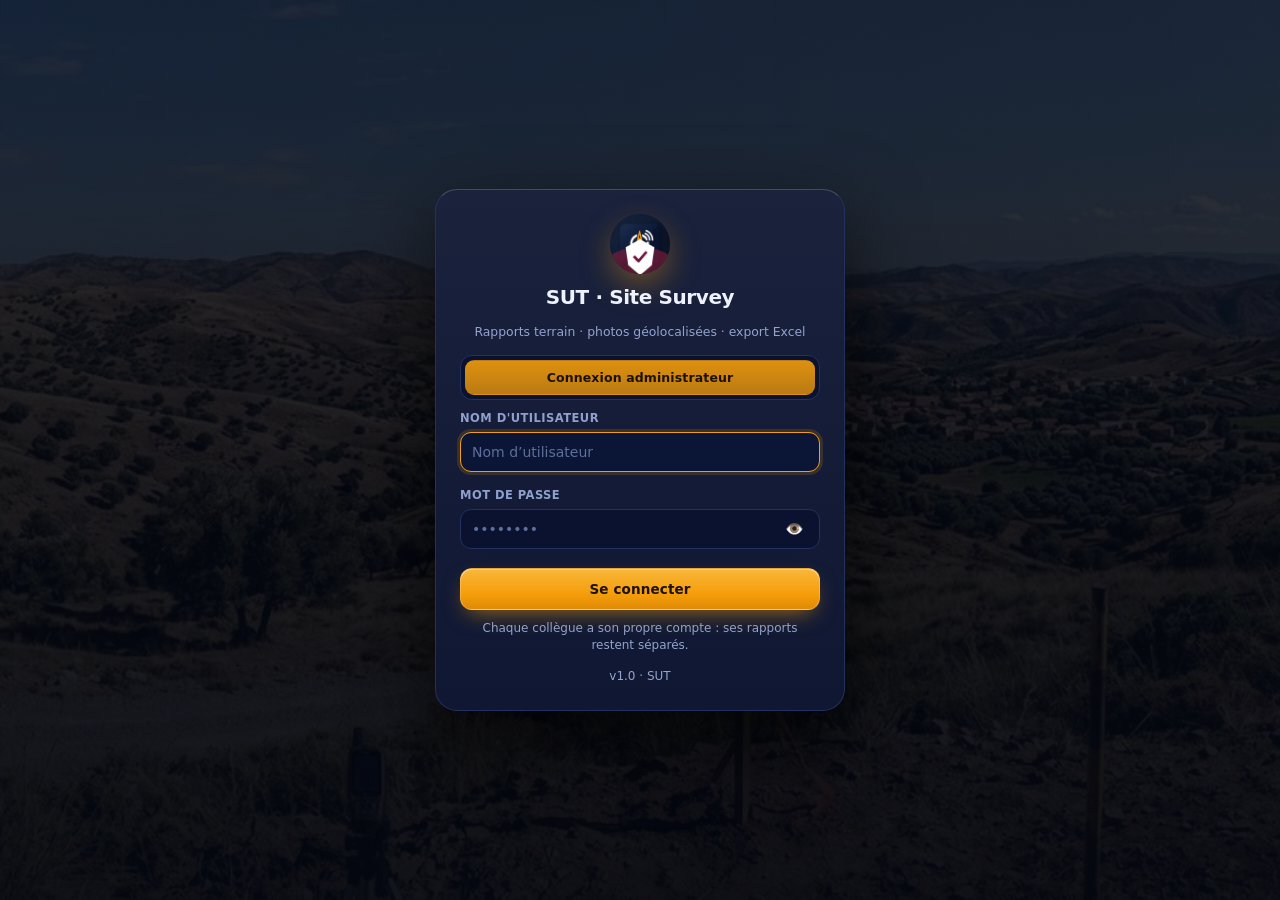
<file: admin-app/index.html>
<!DOCTYPE html>
<html lang="fr">
<head>
<meta charset="utf-8">
<meta name="viewport" content="width=device-width,initial-scale=1,viewport-fit=cover,maximum-scale=5">
<meta name="theme-color" content="#060b18">
<meta name="description" content="SUT Site Survey — rapports terrain, photos géolocalisées, export Excel.">
<title>SUT · Admin</title>
<link rel="manifest" href="manifest.json">
<link rel="icon" href="img/icon-192.png">
<link rel="apple-touch-icon" href="img/icon-192.png">
<link rel="stylesheet" href="css/app.css">
</head>
<body>

<!-- Splash (méthode référence) -->
<div id="splash">
  <div class="smark"><img src="img/icon-512.png" alt="SUT"></div>
  <h1>SUT · Admin</h1>
  <div class="small">Administration</div>
  <div class="loader"></div>
</div>

<main id="app"></main>
<div id="toast"></div>

<!-- supabase-config.js est généré au déploiement (GitHub Actions / APK) :
     il contient l'URL du projet et la clé anon (publique par design). -->
<script src="supabase-config.js" onerror="window.__SUPABASE_URL='';window.__SUPABASE_ANON=''"></script>
<script src="vendor/supabase.js"></script>
<script src="vendor/xlsx.full.min.js"></script>
<script src="vendor/exceljs.min.js"></script>
<script src="js/fields.js"></script>
<script src="js/ui.js"></script>
<script src="js/photos.js"></script>
<script>window.__APP_ROLE = "admin";</script>
<script src="js/app.js"></script>
<script src="js/report.js"></script>
<script src="js/export.js"></script>
<script src="js/admin.js"></script>
<script src="js/access-control.js"></script>
<script>
  document.addEventListener('DOMContentLoaded', boot);
  if ('serviceWorker' in navigator && location.protocol === 'https:') {
    navigator.serviceWorker.register('sw.js').catch(() => {});
  }
</script>
</body>
</html>
</file>
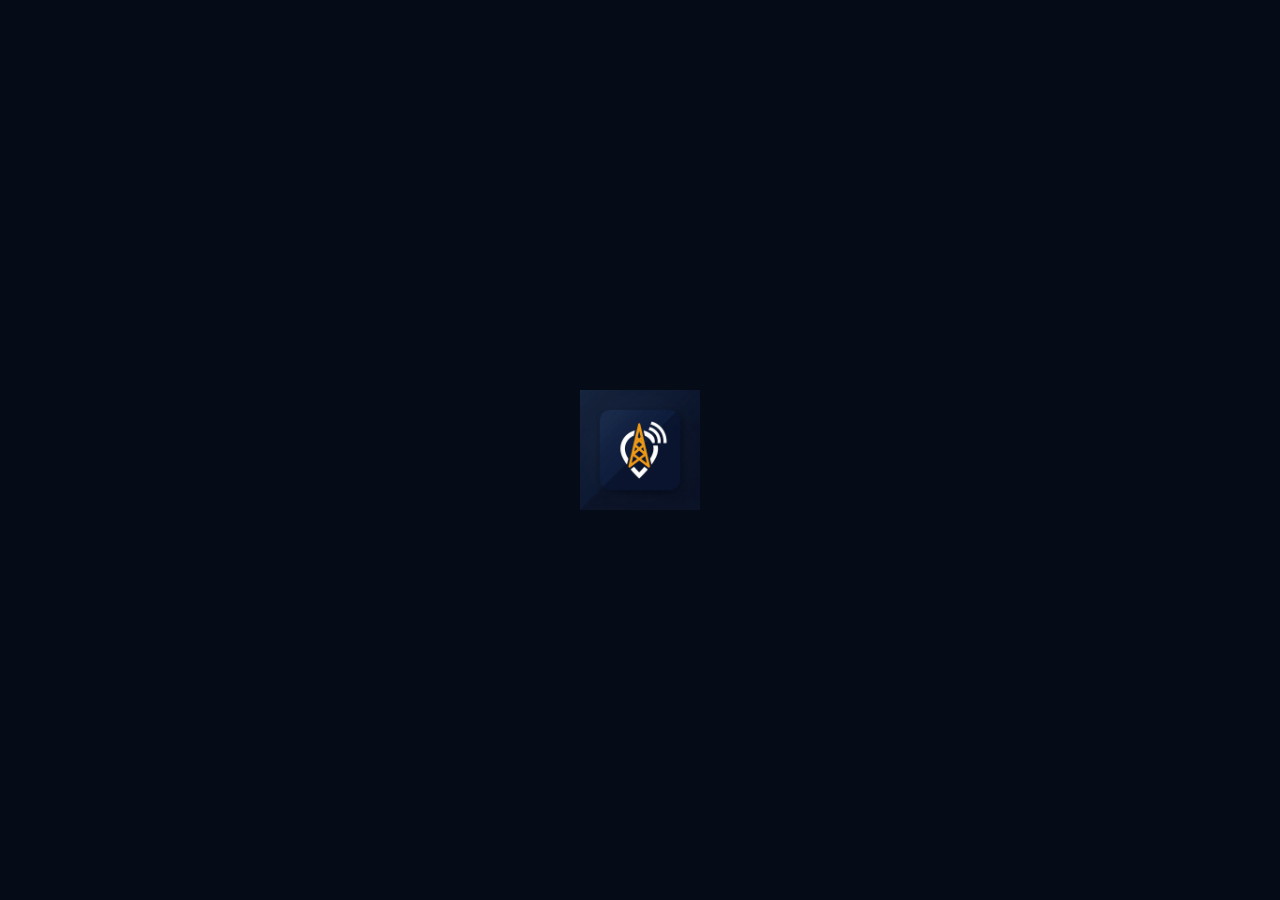
<file: user-app/index.html>
<!DOCTYPE html>
<html lang="fr">
<head>
<meta charset="utf-8">
<meta name="viewport" content="width=device-width,initial-scale=1,viewport-fit=cover,maximum-scale=5">
<meta name="theme-color" content="#060b18">
<meta name="description" content="SUT Site Survey — rapports terrain, photos géolocalisées, export Excel.">
<title>SUT · Site Survey</title>
<link rel="manifest" href="manifest.json">
<link rel="icon" href="img/icon-192.png">
<link rel="apple-touch-icon" href="img/icon-192.png">
<link rel="stylesheet" href="css/app.css">
</head>
<body>

<!-- Splash (méthode référence) -->
<div id="splash">
  <div class="smark"><img src="img/icon-512.png" alt="SUT"></div>
  <h1>SUT · Site Survey</h1>
  <div class="small">Rapports terrain</div>
  <div class="loader"></div>
</div>

<main id="app"></main>
<div id="toast"></div>

<!-- supabase-config.js est généré au déploiement (GitHub Actions / APK) :
     il contient l'URL du projet et la clé anon (publique par design). -->
<script src="supabase-config.js" onerror="window.__SUPABASE_URL='';window.__SUPABASE_ANON=''"></script>
<script src="vendor/supabase.js"></script>
<script src="vendor/xlsx.full.min.js"></script>
<script src="vendor/exceljs.min.js"></script>
<script src="js/fields.js"></script>
<script src="js/ui.js"></script>
<script src="js/photos.js"></script>
<script>window.__APP_ROLE = "user";</script>
<script src="js/app.js"></script>
<script src="js/report.js"></script>
<script src="js/export.js"></script>
<script src="js/admin.js"></script>
<script src="js/access-control.js"></script>
<script>
  document.addEventListener('DOMContentLoaded', boot);
  if ('serviceWorker' in navigator && location.protocol === 'https:') {
    navigator.serviceWorker.register('sw.js').catch(() => {});
  }
</script>
</body>
</html>
</file>
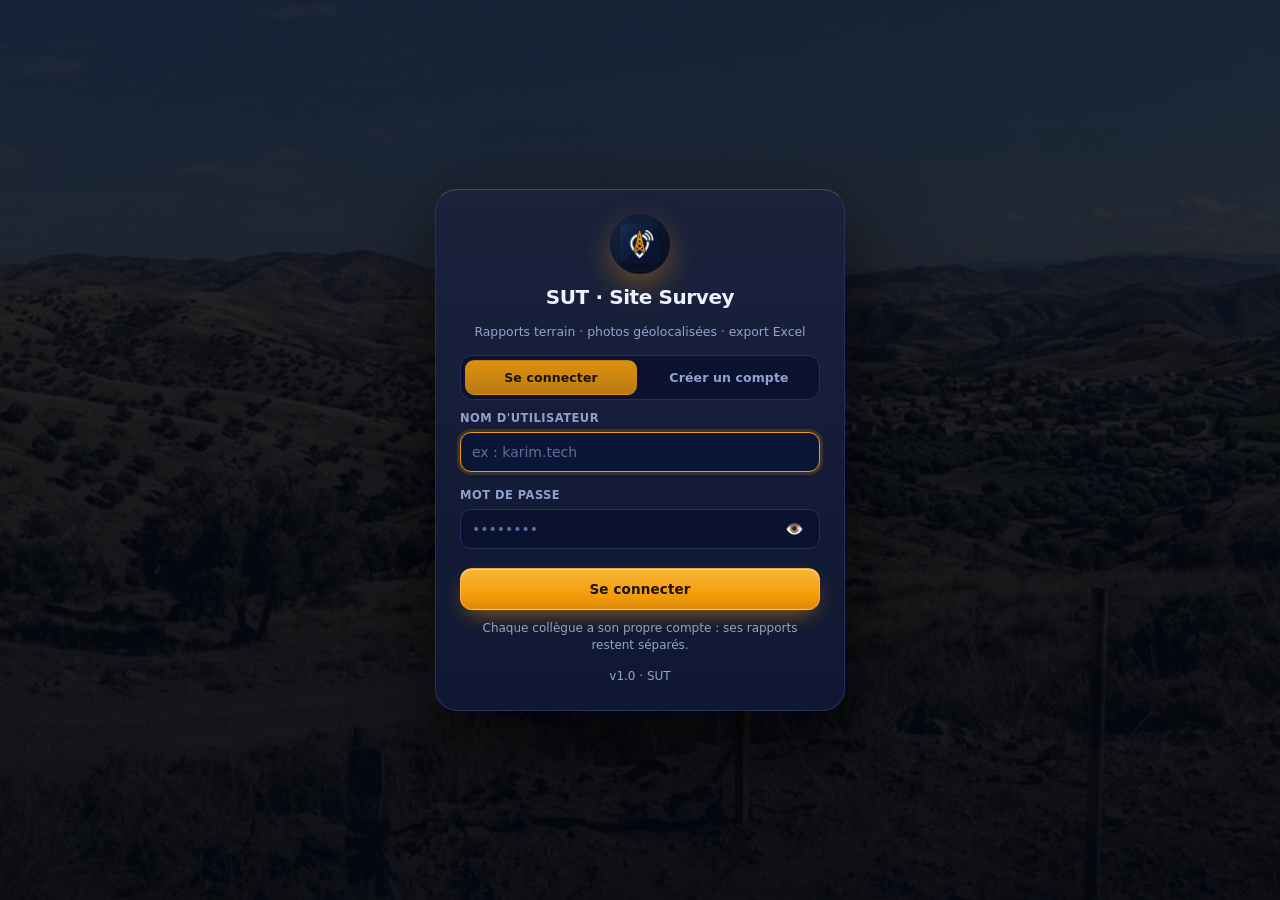
<file: web/index.html>
<!DOCTYPE html>
<html lang="fr">
<head>
<meta charset="utf-8">
<meta name="viewport" content="width=device-width,initial-scale=1,viewport-fit=cover,maximum-scale=5">
<meta name="theme-color" content="#060b18">
<meta name="description" content="SUT Site Survey — rapports terrain, photos géolocalisées, export Excel.">
<title>SUT · Site Survey</title>
<link rel="manifest" href="manifest.json">
<link rel="icon" href="img/icon-192.png">
<link rel="apple-touch-icon" href="img/icon-192.png">
<link rel="stylesheet" href="css/app.css">
</head>
<body>

<!-- Splash (méthode référence) -->
<div id="splash">
  <div class="smark"><img src="img/icon-512.png" alt="SUT"></div>
  <h1>SUT · Site Survey</h1>
  <div class="small">Rapports terrain</div>
  <div class="loader"></div>
</div>

<main id="app"></main>
<div id="toast"></div>

<!-- supabase-config.js est généré au déploiement (GitHub Actions / APK) :
     il contient l'URL du projet et la clé anon (publique par design). -->
<script src="supabase-config.js" onerror="window.__SUPABASE_URL='';window.__SUPABASE_ANON=''"></script>
<script src="vendor/supabase.js"></script>
<script src="vendor/xlsx.full.min.js"></script>
<script src="js/fields.js"></script>
<script src="js/ui.js"></script>
<script src="js/photos.js"></script>
<script src="js/app.js"></script>
<script src="js/report.js"></script>
<script src="js/export.js"></script>
<script src="js/admin.js"></script>
<script>
  document.addEventListener('DOMContentLoaded', boot);
  if ('serviceWorker' in navigator && location.protocol === 'https:') {
    navigator.serviceWorker.register('sw.js').catch(() => {});
  }
</script>
</body>
</html>
</file>
<file: admin-app/css/app.css>
/* =====================================================================
   SUT Survey — Design system
   Thème / boutons / animations repris de la méthode du repo de référence
   (location-voitures-dz) : navy #060b18, accent or #f59e0b, boutons 3D
   avec ripple, cards glass, pageIn / cardIn / drawerSlideIn / toastPop.
   ===================================================================== */
:root{
  --bg:#060b18; --bg2:#0c1430; --card:#101b3d; --line:#22315e;
  --txt:#eef2ff; --mut:#93a3cf; --acc:#f59e0b; --acc2:#fbbf24;
  --ok:#22c55e; --bad:#ef4444; --warn:#f59e0b; --blue:#3b82f6; --vio:#8b5cf6;
  --deep:0 14px 40px rgba(0,0,0,.45);
  --navw:248px;
  color-scheme:dark;
}
*{box-sizing:border-box;margin:0;padding:0;font-family:Inter,system-ui,"Segoe UI",Roboto,sans-serif;-webkit-tap-highlight-color:transparent}
html,body{max-width:100%;overflow-x:hidden}
body{
  background:
    radial-gradient(900px 480px at 90% -8%,rgba(245,158,11,.16),transparent 62%),
    radial-gradient(760px 420px at 2% 3%,rgba(239,68,68,.13),transparent 60%),
    radial-gradient(1000px 500px at 85% -5%,#24336e,transparent),
    var(--bg);
  background-attachment:fixed;background-color:var(--bg);
  color:var(--txt);min-height:100vh;font-size:14px;line-height:1.45;
  transition:padding-left .26s cubic-bezier(.22,.9,.3,1);
  padding-bottom:env(safe-area-inset-bottom);
}
img{max-width:100%;display:block}
a{color:var(--acc2)}
.hidden{display:none!important}
.small{font-size:12px;color:var(--mut)}
.mono{font-variant-numeric:tabular-nums}
.center{text-align:center}
.row{display:flex;gap:8px;flex-wrap:wrap}
.row>*{flex:1 1 160px;min-width:0}
.row.tight{gap:6px}

/* ---------------- Header ---------------- */
header{
  position:sticky;top:0;z-index:30;display:flex;align-items:center;gap:10px;
  padding:9px 14px;background:rgba(6,11,24,.9);backdrop-filter:blur(12px);
  -webkit-backdrop-filter:blur(12px);border-bottom:1px solid var(--line);
  box-shadow:0 10px 34px rgba(0,0,0,.5);
}
header::after{content:"";position:absolute;left:0;right:0;bottom:-1px;height:1px;
  background:linear-gradient(90deg,transparent,rgba(245,158,11,.85),rgba(239,68,68,.5),transparent)}
header .logo{width:38px;height:38px;border-radius:50%;flex:none;display:flex;align-items:center;justify-content:center;
  box-shadow:0 8px 22px rgba(0,0,0,.5);transition:transform .3s cubic-bezier(.22,1.3,.36,1);overflow:hidden}
header .logo:active{transform:scale(.92)}
header b{font-weight:900;letter-spacing:-.01em;font-size:14.5px;display:block;line-height:1.15}
header .small{letter-spacing:.02em;font-size:11px}
.spacer{flex:1}

/* ---------------- Side nav (desktop) + drawer (mobile) ---------------- */
#mainNav{
  display:none;position:fixed;top:0;left:0;bottom:0;width:var(--navw);z-index:70;
  flex-direction:column;padding:16px 12px 24px;overflow-y:auto;
  background:linear-gradient(180deg,rgba(12,20,48,.985),rgba(6,11,24,.995));
  border-right:1px solid var(--line);backdrop-filter:blur(14px);
  box-shadow:16px 0 46px rgba(0,0,0,.5);
}
#mainNav.open{display:flex;animation:drawerSlideIn .24s cubic-bezier(.22,.9,.3,1)}
#navBackdrop{position:fixed;inset:0;z-index:65;background:rgba(3,6,15,.72);backdrop-filter:blur(5px);
  opacity:0;pointer-events:none;transition:opacity .24s ease}
#navBackdrop.show{opacity:1;pointer-events:auto}
.navbtn{position:relative;display:flex;align-items:center;gap:10px;width:100%;text-align:start;
  padding:10px 12px;border-radius:12px;background:transparent;border:1px solid transparent;
  color:var(--mut);font-weight:700;font-size:13.5px;box-shadow:none!important;
  transition:background .2s,color .2s,transform .2s,border-color .2s}
.navbtn i{font-style:normal;font-size:16px;width:22px;text-align:center}
.navbtn.active{background:linear-gradient(90deg,rgba(245,158,11,.2),transparent);color:#fff;
  border-color:rgba(245,158,11,.45);box-shadow:inset 3px 0 0 var(--acc)!important}
.navbtn:active{transform:scale(.98)}
.navsec{font-size:10.5px;letter-spacing:.12em;text-transform:uppercase;color:#5f6f9e;padding:14px 12px 6px;font-weight:800}

/* ---------------- Buttons (méthode référence : 3D + ripple) ---------------- */
button{
  position:relative;overflow:hidden;padding:12px 17px;border-radius:12px;
  border:1px solid rgba(255,255,255,.22);
  background:linear-gradient(180deg,#f8b73a,#f59e0b 62%,#e08a06);color:#1c1102;
  font-weight:800;font-size:13.5px;letter-spacing:.01em;cursor:pointer;
  box-shadow:inset 0 1px 0 rgba(255,255,255,.4),0 9px 22px -8px rgba(245,158,11,.65);
  transition:transform .16s,box-shadow .22s,filter .22s,border-color .22s;
}
button:active{transform:translateY(2px) scale(.995);box-shadow:inset 0 1px 0 rgba(255,255,255,.35),0 3px 10px -6px rgba(245,158,11,.6)}
button:disabled{opacity:.55;filter:grayscale(.35);cursor:not-allowed}
button.ghost{background:rgba(10,18,48,.9);color:var(--txt);border:1px solid var(--line);box-shadow:none}
button.ghost:active{background:#0a1230}
button.red{background:linear-gradient(180deg,#f87171,#ef4444);color:#fff;box-shadow:inset 0 1px 0 rgba(255,255,255,.35),0 9px 22px -8px rgba(239,68,68,.7);border-color:rgba(255,255,255,.25)}
button.green{background:linear-gradient(180deg,#4ade80,#22c55e);color:#052e16;box-shadow:inset 0 1px 0 rgba(255,255,255,.35),0 9px 22px -8px rgba(34,197,94,.7)}
button.blue{background:linear-gradient(180deg,#93c5fd,#3b82f6);color:#fff;box-shadow:inset 0 1px 0 rgba(255,255,255,.35),0 9px 22px -8px rgba(59,130,246,.7)}
button.sm{padding:8px 12px;font-size:12.5px;border-radius:10px}
button.block{width:100%}
.ripple{position:absolute;border-radius:50%;pointer-events:none;background:rgba(255,255,255,.45);animation:rip .6s ease-out forwards}
@keyframes rip{from{transform:scale(0);opacity:.65}to{transform:scale(2.6);opacity:0}}

/* ---------------- Layout ---------------- */
main{max-width:1240px;margin:auto;padding:12px 12px 108px}
.page-enter{animation:pageIn .28s cubic-bezier(.22,.9,.3,1)}
@keyframes pageIn{from{opacity:0;transform:translateY(8px)}to{opacity:1;transform:none}}
.card{
  position:relative;background:linear-gradient(180deg,rgba(255,255,255,.055),rgba(255,255,255,.012)),var(--card);
  border:1px solid rgba(255,255,255,.10);border-top-color:rgba(255,255,255,.2);
  border-radius:18px;padding:15px;margin:11px 0;box-shadow:var(--deep);
  animation:cardIn .3s ease;transition:border-color .28s,box-shadow .28s,transform .28s;
}
@keyframes cardIn{from{opacity:0;transform:translateY(8px)}to{opacity:1;transform:none}}
.card h2{font-size:15.5px;margin-bottom:4px;letter-spacing:-.01em}
.card h3{font-size:13.5px;margin:12px 0 2px;color:#cdd8f7}
.sectitle{display:flex;align-items:center;gap:9px;margin:16px 2px 2px;font-size:12px;
  letter-spacing:.1em;text-transform:uppercase;color:#8fa0cd;font-weight:800}
.sectitle::after{content:"";flex:1;height:1px;background:linear-gradient(90deg,rgba(245,158,11,.55),transparent)}
.hero{position:relative;overflow:hidden;border-radius:20px;border:1px solid var(--line);
  padding:20px 16px;margin:12px 0;background:linear-gradient(120deg,rgba(245,158,11,.16),transparent 55%),#0b1330;
  box-shadow:var(--deep)}
.hero .herobg{position:absolute;inset:0;background:url(../img/examples/01-panorama.jpg) center/cover;opacity:.34;
  animation:kenburns 26s ease-in-out infinite alternate}
.hero .herobg::after{content:"";position:absolute;inset:0;background:linear-gradient(100deg,rgba(6,11,24,.95) 18%,rgba(6,11,24,.55) 65%,rgba(6,11,24,.85))}
.hero>*{position:relative}
.hero h1{font-size:21px;letter-spacing:-.02em;line-height:1.15}
.hero p{color:#b9c6ea;font-size:13px;margin-top:6px}
@keyframes kenburns{from{transform:scale(1)}to{transform:scale(1.14)}}

/* ---------------- Form ---------------- */
label.fl{display:block;font-size:11.5px;font-weight:800;letter-spacing:.04em;
  text-transform:uppercase;color:#8fa0cd;margin:10px 0 0}
input,select,textarea{
  width:100%;padding:11px;margin:5px 0;border-radius:11px;border:1px solid var(--line);
  background:#0a1230;color:var(--txt);font-size:14px;transition:border-color .2s,box-shadow .2s,background .2s;
}
input:focus,select:focus,textarea:focus{outline:none;border-color:var(--acc);box-shadow:0 0 0 3px rgba(245,158,11,.16);background:#0b1536}
input::placeholder,textarea::placeholder{color:#5e6f9d}
textarea{min-height:74px;resize:vertical}
input[readonly]{background:#0d1738;color:#c3cfee;border-style:dashed}
select{appearance:none;background-image:linear-gradient(45deg,transparent 50%,#93a3cf 50%),linear-gradient(135deg,#93a3cf 50%,transparent 50%);
  background-position:calc(100% - 18px) 50%,calc(100% - 13px) 50%;background-size:5px 5px,5px 5px;background-repeat:no-repeat;padding-right:34px}
/* le champ vidé reste une SUGGESTION : placeholders cliquables sous le champ */
.sugs{display:flex;flex-wrap:wrap;gap:6px;margin:2px 0 4px}
.sug{padding:5px 10px;border-radius:999px;font-size:11.5px;font-weight:700;color:#cbd5f5;
  background:rgba(245,158,11,.10);border:1px solid rgba(245,158,11,.32);cursor:pointer;
  transition:transform .14s,background .18s,border-color .18s}
.sug:hover{background:rgba(245,158,11,.2)}
.sug:active{transform:scale(.95)}
.sug.add{color:#9fb0dd;background:rgba(255,255,255,.04);border-color:rgba(255,255,255,.12)}

/* ---------------- Badges / tags ---------------- */
.tag{display:inline-flex;align-items:center;gap:5px;padding:3px 10px;border-radius:999px;
  font-size:11.5px;font-weight:800;background:#334155;color:#fff;white-space:nowrap}
.tag.ok{background:#15803d}.tag.blue{background:#1d4ed8}.tag.warn{background:#b45309}
.tag.bad{background:#b91c1c}.tag.mut{background:#475569}.tag.vio{background:#6d28d9}
.pill{padding:4px 10px;border-radius:999px;font-size:11.3px;font-weight:800;color:var(--mut);
  background:rgba(255,255,255,.04);border:1px solid rgba(255,255,255,.08);white-space:nowrap}

/* ---------------- Stats ---------------- */
.grid{display:grid;grid-template-columns:repeat(auto-fit,minmax(140px,1fr));gap:10px}
.stat{position:relative;background:#0a1230;border:1px solid var(--line);border-radius:14px;padding:13px;text-align:center;overflow:hidden}
.stat b{font-size:23px;display:block;font-variant-numeric:tabular-nums;letter-spacing:-.02em}
.stat span{font-size:11px;color:var(--mut);font-weight:700}
.stat::before{content:"";position:absolute;inset:0;border-radius:inherit;
  background:radial-gradient(340px 120px at 50% 0%,rgba(245,158,11,.22),transparent 70%);opacity:0;transition:opacity .3s;pointer-events:none}
.stat:hover::before{opacity:1}

/* ---------------- Rapports list ---------------- */
.rcard{display:flex;gap:10px;align-items:center;padding:11px;border-radius:15px;background:#0a1230;
  border:1px solid var(--line);margin:8px 0;cursor:pointer;transition:transform .18s,border-color .2s,background .2s;
  animation:cardIn .3s ease}
.rcard:active{transform:scale(.99)}
.rcard:hover{border-color:rgba(245,158,11,.45);background:#0b1536}
.rcard .th{width:58px;height:48px;border-radius:10px;object-fit:cover;flex:none;background:#16224a;border:1px solid var(--line)}
.rcard .in{flex:1;min-width:0}
.rcard .in b{display:block;font-size:13.8px;white-space:nowrap;overflow:hidden;text-overflow:ellipsis}
.rcard .in .small{white-space:nowrap;overflow:hidden;text-overflow:ellipsis}
.ph-empty{width:58px;height:48px;border-radius:10px;flex:none;display:flex;align-items:center;justify-content:center;
  background:#16224a;border:1px dashed var(--line);font-size:19px}

/* ---------------- Progress ---------------- */
.bar{height:8px;border-radius:6px;background:#16224a;overflow:hidden;border:1px solid var(--line)}
.bar>i{display:block;height:100%;border-radius:6px;background:linear-gradient(90deg,#fbbf24,#f59e0b);
  transition:width .5s cubic-bezier(.22,.9,.3,1)}

/* ---------------- Photos (slots) ---------------- */
.pgrid{display:grid;grid-template-columns:repeat(auto-fill,minmax(112px,1fr));gap:9px;margin-top:8px}
.pslot{position:relative;border-radius:14px;overflow:hidden;border:1px solid var(--line);background:#0a1230;
  aspect-ratio:4/3;display:flex;flex-direction:column;animation:cardIn .3s ease}
.pslot img{width:100%;height:100%;object-fit:cover;cursor:zoom-in}
.pslot .ph{flex:1;display:flex;flex-direction:column;align-items:center;justify-content:center;gap:4px;
  color:#7d8dbb;font-size:10.5px;font-weight:800;text-align:center;padding:6px;cursor:pointer;
  border:1.5px dashed rgba(147,163,207,.35);border-radius:14px;transition:background .2s,border-color .2s}
.pslot .ph:active{background:rgba(245,158,11,.12);border-color:var(--acc)}
.pslot .ph b{font-size:19px;color:var(--acc)}
.pslot .lbl{position:absolute;top:0;left:0;right:0;padding:4px 7px;font-size:9.6px;font-weight:800;
  color:#fff;background:linear-gradient(180deg,rgba(3,6,15,.9),transparent);letter-spacing:.02em;
  white-space:nowrap;overflow:hidden;text-overflow:ellipsis;pointer-events:none}
.pslot .del{position:absolute;top:4px;right:4px;width:24px;height:24px;border-radius:50%;padding:0;
  background:rgba(185,28,28,.92)!important;border:1px solid rgba(255,255,255,.3)!important;color:#fff!important;
  font-size:13px;line-height:1;display:flex;align-items:center;justify-content:center;box-shadow:none!important}
.pslot .ex{position:absolute;bottom:4px;left:4px;font-size:9px;font-weight:900;padding:2px 6px;border-radius:6px;
  background:rgba(59,130,246,.92);color:#fff;pointer-events:none}
.pslot.required .ph{border-color:rgba(245,158,11,.5)}
.pslot .cam{position:absolute;bottom:4px;right:4px;width:26px;height:26px;border-radius:50%;padding:0;
  background:rgba(6,11,24,.85)!important;border:1px solid rgba(255,255,255,.25)!important;color:#fff!important;
  font-size:13px;display:flex;align-items:center;justify-content:center;box-shadow:none!important}

/* ---------------- Bottom nav (mobile) ---------------- */
#bottomnav{position:fixed;left:0;right:0;bottom:0;z-index:40;display:flex;gap:4px;
  padding:7px 8px calc(7px + env(safe-area-inset-bottom));
  background:rgba(6,11,24,.94);backdrop-filter:blur(14px);border-top:1px solid var(--line);
  box-shadow:0 -12px 34px rgba(0,0,0,.5)}
.tabbtn{position:relative;flex:1;display:flex;flex-direction:column;align-items:center;gap:3px;
  padding:7px 2px 6px;border-radius:13px;background:transparent;border:1px solid transparent;
  color:var(--mut);font-size:9.6px;font-weight:800;box-shadow:none!important;letter-spacing:.01em}
.tabbtn i{font-style:normal;font-size:17px;line-height:1;transition:transform .28s cubic-bezier(.22,1.5,.36,1)}
.tabbtn.active{color:#fff;background:linear-gradient(180deg,rgba(245,158,11,.24),rgba(245,158,11,.06));border-color:rgba(245,158,11,.45)}
.tabbtn.active i{transform:translateY(-2px) scale(1.12)}
.tabbtn:active{transform:scale(.96)}

/* ---------------- Lock / login ---------------- */
#lock{position:fixed;inset:0;z-index:99;display:flex;align-items:center;justify-content:center;padding:16px;
  background:linear-gradient(rgba(4,7,16,.82),rgba(4,7,16,.94)),url(../img/examples/01-panorama.jpg) center/cover}
.lockbox{background:linear-gradient(180deg,rgba(255,255,255,.06),rgba(255,255,255,.01)),#0c1430;
  border:1px solid var(--line);border-top-color:rgba(255,255,255,.22);border-radius:22px;padding:24px;
  max-width:410px;width:100%;box-shadow:0 30px 80px rgba(0,0,0,.65);animation:riseIn .45s cubic-bezier(.22,.9,.3,1)}
@keyframes riseIn{from{opacity:0;transform:translateY(26px)}to{opacity:1;transform:none}}
.lockbox .brand{display:flex;flex-direction:column;align-items:center;gap:9px;margin-bottom:14px}
.lockbox .brand .bmark{width:60px;height:60px;border-radius:50%;overflow:hidden;box-shadow:0 12px 30px rgba(245,158,11,.35);
  animation:pulseB 3.2s ease-in-out infinite}
@keyframes pulseB{0%,100%{box-shadow:0 0 0 rgba(245,158,11,0)}50%{box-shadow:0 0 30px rgba(245,158,11,.55)}}
.lockbox h1{font-size:20px;text-align:center;letter-spacing:-.02em}
.lockbox .sub{text-align:center;font-size:12.4px;color:var(--mut);margin-top:2px}
.locktabs{display:flex;gap:6px;background:#0a1230;border:1px solid var(--line);border-radius:12px;padding:4px;margin:14px 0 4px}
.locktabs button{flex:1;padding:9px;border-radius:9px;font-size:12.5px;background:transparent;color:var(--mut);
  border:1px solid transparent;box-shadow:none!important}
.locktabs button.active{background:linear-gradient(180deg,rgba(245,158,11,.9),rgba(245,158,11,.75));color:#1c1102}
.pwtoggle{position:absolute;right:8px;top:50%;transform:translateY(-50%);width:34px;height:34px;padding:0;
  border-radius:9px;background:transparent!important;border:none!important;color:#93a3cf!important;
  box-shadow:none!important;font-size:15px}
.pwwrap{position:relative}

/* ---------------- Toast / modal / splash ---------------- */
#toast{position:fixed;bottom:86px;left:50%;transform:translateX(-50%) translateY(84px);
  background:#0a1230;color:#fff;border:1px solid var(--ok);border-radius:13px;padding:11px 18px;z-index:200;
  opacity:0;font-weight:700;max-width:92vw;text-align:center;font-size:13px;box-shadow:0 18px 40px rgba(0,0,0,.55)}
#toast.show{animation:toastPop .34s cubic-bezier(.22,.9,.3,1) forwards}
#toast.err{border-color:var(--bad)}
@keyframes toastPop{0%{opacity:0;transform:translateX(-50%) translateY(84px) scale(.88)}
  62%{opacity:1;transform:translateX(-50%) translateY(-7px) scale(1.03)}
  100%{opacity:1;transform:translateX(-50%) translateY(0) scale(1)}}
#modal{position:fixed;inset:0;z-index:120;background:rgba(2,5,14,.78);backdrop-filter:blur(6px);
  display:flex;align-items:center;justify-content:center;padding:14px}
#modal .card{max-width:680px;width:100%;max-height:90vh;overflow:auto;margin:0;animation:modalIn .26s cubic-bezier(.22,.9,.3,1)}
@keyframes modalIn{from{opacity:0;transform:scale(.9) translateY(16px)}to{opacity:1;transform:none}}
#modal .mhead{display:flex;align-items:center;gap:8px;margin-bottom:6px}
#lightbox{position:fixed;inset:0;z-index:300;background:rgba(0,0,0,.94);display:flex;align-items:center;justify-content:center;padding:10px}
#lightbox img{max-width:100%;max-height:88vh;object-fit:contain;border-radius:12px}
#splash{position:fixed;inset:0;z-index:400;display:flex;flex-direction:column;align-items:center;justify-content:center;gap:12px;
  background:linear-gradient(140deg,#060b18,#132a5e 40%,#b45309 78%,#f59e0b 100%);
  transition:opacity .5s,visibility .5s}
#splash.hide{opacity:0;visibility:hidden}
#splash .smark{width:88px;height:88px;border-radius:50%;overflow:hidden;animation:smark 1.6s cubic-bezier(.22,1.2,.36,1)}
#splash h1{font-size:24px;letter-spacing:-.02em}
#splash .small{color:rgba(255,255,255,.85)}
@keyframes smark{0%{transform:scale(.5);opacity:0}60%{transform:scale(1.06)}100%{transform:scale(1);opacity:1}}
.loader{width:26px;height:26px;border-radius:50%;border:3px solid rgba(255,255,255,.25);border-top-color:#fff;
  animation:spin .8s linear infinite;margin:12px auto}
@keyframes spin{to{transform:rotate(360deg)}}

/* ---------------- Misc ---------------- */
table{width:100%;border-collapse:collapse;font-size:12.6px}
td,th{padding:8px;border-bottom:1px solid var(--line);text-align:left}
th{color:#9fb0dd;font-size:11px;text-transform:uppercase;letter-spacing:.05em}
.tablewrap{overflow-x:auto;border:1px solid var(--line);border-radius:12px}
.tablewrap table{min-width:640px}
tbody tr{transition:background .16s}
tbody tr:hover{background:rgba(245,158,11,.06)}
.split{display:grid;grid-template-columns:1fr;gap:11px}
.banner{padding:10px 12px;border-radius:12px;font-size:12.6px;font-weight:700;margin:8px 0;
  background:rgba(59,130,246,.14);border:1px solid rgba(59,130,246,.4);color:#cfe0ff}
.banner.warn{background:rgba(245,158,11,.13);border-color:rgba(245,158,11,.45);color:#ffe6bd}
.banner.bad{background:rgba(239,68,68,.13);border-color:rgba(239,68,68,.45);color:#ffd3d3}
.banner.ok{background:rgba(34,197,94,.13);border-color:rgba(34,197,94,.45);color:#c9f7db}
.empty{text-align:center;padding:26px 10px;color:var(--mut)}
.empty .big{font-size:40px;margin-bottom:8px;opacity:.7}
.checkline{display:flex;align-items:center;gap:9px;padding:9px 11px;border-radius:11px;
  background:#0a1230;border:1px solid var(--line);margin:6px 0;font-size:13px}
.checkline.ok{border-color:rgba(34,197,94,.45);background:rgba(34,197,94,.08)}
.checkline.bad{border-color:rgba(245,158,11,.45);background:rgba(245,158,11,.08)}
.checkline i{font-style:normal;font-size:15px}
kbd{font-family:ui-monospace,Menlo,monospace;background:#16224a;border:1px solid var(--line);
  border-radius:6px;padding:1px 6px;font-size:11.5px}

/* ---------------- Responsive ---------------- */
@media(min-width:820px){
  body{padding-left:var(--navw)}
  #btnMenu{display:none!important}
  .hero .herobg{opacity:.45}
  #mainNav{display:flex}
  #bottomnav{display:none}
  header .logo{display:none}
  main{padding:16px 20px 40px}
  .split{grid-template-columns:1fr 1fr}
  .hero h1{font-size:26px}
  #toast{bottom:20px}
}
@media(max-width:420px){
  header{padding:8px 10px;gap:7px}
  header .logo{width:33px;height:33px}
  header b{font-size:13.2px}
  .card{padding:12px;border-radius:15px}
  .pgrid{grid-template-columns:repeat(auto-fill,minmax(96px,1fr))}
  .hero h1{font-size:18.5px}
}
@media(prefers-reduced-motion:reduce){*,*::before,*::after{animation-duration:.01ms!important;animation-iteration-count:1!important;transition-duration:.01ms!important}}
@media print{header,#mainNav,#bottomnav,#modal,#toast,.noprint,#lock{display:none!important}body{background:#fff;color:#000;padding:0}}

/* Petits écrans, clavier et formats paysage */
html,body{max-width:100%;overflow-x:hidden}
#lock{overflow-y:auto;align-items:safe center;padding:12px}
.lockbox{flex-shrink:0;margin:auto;max-width:min(410px,100%)}
main,.card,.row,.grid{min-width:0}
img{max-width:100%}
@media(max-width:380px){header{gap:4px;padding:6px}header b{font-size:12px}header button{font-size:11px}main{padding-left:10px;padding-right:10px}.lockbox{padding:16px}.tabbtn{font-size:9px}}
@media(max-height:600px){#lock{align-items:flex-start}.lockbox{margin:auto}.lockbox .brand{margin-bottom:4px}.lockbox .brand .bmark{width:42px;height:42px}}

/* Barre supérieure : zones tactiles généreuses et lisibles, sans masquer la zone système. */
header{min-height:70px;padding:10px 12px;gap:8px}
header::after{pointer-events:none}
header button{flex:none;min-height:48px;min-width:48px;touch-action:manipulation}
header #btnMenu,header #btnSync{padding:8px!important;font-size:20px!important;line-height:1}
header #btnNew,header #btnUsers{min-width:82px;padding:9px 10px!important;font-size:13px!important;white-space:nowrap}
header > div:not(.logo):not(.spacer){min-width:0;overflow:hidden}
header > div:not(.logo):not(.spacer) b,header #hdrSub{overflow:hidden;text-overflow:ellipsis;white-space:nowrap}
@media(max-width:819px){
  header{display:grid;grid-template-columns:48px 34px minmax(0,1fr) 48px max-content;gap:6px;min-height:70px;padding:10px 8px}
  header .spacer{display:none}
  header .logo{width:34px;height:34px}
}
@media(max-width:320px){header{grid-template-columns:48px minmax(0,1fr) 48px max-content;gap:4px}header .logo{display:none}header #btnNew,header #btnUsers{min-width:76px;padding:8px!important;font-size:12px!important}}
</file>
<file: user-app/css/app.css>
/* =====================================================================
   SUT Survey — Design system
   Thème / boutons / animations repris de la méthode du repo de référence
   (location-voitures-dz) : navy #060b18, accent or #f59e0b, boutons 3D
   avec ripple, cards glass, pageIn / cardIn / drawerSlideIn / toastPop.
   ===================================================================== */
:root{
  --bg:#060b18; --bg2:#0c1430; --card:#101b3d; --line:#22315e;
  --txt:#eef2ff; --mut:#93a3cf; --acc:#f59e0b; --acc2:#fbbf24;
  --ok:#22c55e; --bad:#ef4444; --warn:#f59e0b; --blue:#3b82f6; --vio:#8b5cf6;
  --deep:0 14px 40px rgba(0,0,0,.45);
  --navw:248px;
  color-scheme:dark;
}
*{box-sizing:border-box;margin:0;padding:0;font-family:Inter,system-ui,"Segoe UI",Roboto,sans-serif;-webkit-tap-highlight-color:transparent}
html,body{max-width:100%;overflow-x:hidden}
body{
  background:
    radial-gradient(900px 480px at 90% -8%,rgba(245,158,11,.16),transparent 62%),
    radial-gradient(760px 420px at 2% 3%,rgba(239,68,68,.13),transparent 60%),
    radial-gradient(1000px 500px at 85% -5%,#24336e,transparent),
    var(--bg);
  background-attachment:fixed;background-color:var(--bg);
  color:var(--txt);min-height:100vh;font-size:14px;line-height:1.45;
  transition:padding-left .26s cubic-bezier(.22,.9,.3,1);
  padding-bottom:env(safe-area-inset-bottom);
}
img{max-width:100%;display:block}
a{color:var(--acc2)}
.hidden{display:none!important}
.small{font-size:12px;color:var(--mut)}
.mono{font-variant-numeric:tabular-nums}
.center{text-align:center}
.row{display:flex;gap:8px;flex-wrap:wrap}
.row>*{flex:1 1 160px;min-width:0}
.row.tight{gap:6px}

/* ---------------- Header ---------------- */
header{
  position:sticky;top:0;z-index:30;display:flex;align-items:center;gap:10px;
  padding:9px 14px;background:rgba(6,11,24,.9);backdrop-filter:blur(12px);
  -webkit-backdrop-filter:blur(12px);border-bottom:1px solid var(--line);
  box-shadow:0 10px 34px rgba(0,0,0,.5);
}
header::after{content:"";position:absolute;left:0;right:0;bottom:-1px;height:1px;
  background:linear-gradient(90deg,transparent,rgba(245,158,11,.85),rgba(239,68,68,.5),transparent)}
header .logo{width:38px;height:38px;border-radius:50%;flex:none;display:flex;align-items:center;justify-content:center;
  box-shadow:0 8px 22px rgba(0,0,0,.5);transition:transform .3s cubic-bezier(.22,1.3,.36,1);overflow:hidden}
header .logo:active{transform:scale(.92)}
header b{font-weight:900;letter-spacing:-.01em;font-size:14.5px;display:block;line-height:1.15}
header .small{letter-spacing:.02em;font-size:11px}
.spacer{flex:1}

/* ---------------- Side nav (desktop) + drawer (mobile) ---------------- */
#mainNav{
  display:none;position:fixed;top:0;left:0;bottom:0;width:var(--navw);z-index:70;
  flex-direction:column;padding:16px 12px 24px;overflow-y:auto;
  background:linear-gradient(180deg,rgba(12,20,48,.985),rgba(6,11,24,.995));
  border-right:1px solid var(--line);backdrop-filter:blur(14px);
  box-shadow:16px 0 46px rgba(0,0,0,.5);
}
#mainNav.open{display:flex;animation:drawerSlideIn .24s cubic-bezier(.22,.9,.3,1)}
#navBackdrop{position:fixed;inset:0;z-index:65;background:rgba(3,6,15,.72);backdrop-filter:blur(5px);
  opacity:0;pointer-events:none;transition:opacity .24s ease}
#navBackdrop.show{opacity:1;pointer-events:auto}
.navbtn{position:relative;display:flex;align-items:center;gap:10px;width:100%;text-align:start;
  padding:10px 12px;border-radius:12px;background:transparent;border:1px solid transparent;
  color:var(--mut);font-weight:700;font-size:13.5px;box-shadow:none!important;
  transition:background .2s,color .2s,transform .2s,border-color .2s}
.navbtn i{font-style:normal;font-size:16px;width:22px;text-align:center}
.navbtn.active{background:linear-gradient(90deg,rgba(245,158,11,.2),transparent);color:#fff;
  border-color:rgba(245,158,11,.45);box-shadow:inset 3px 0 0 var(--acc)!important}
.navbtn:active{transform:scale(.98)}
.navsec{font-size:10.5px;letter-spacing:.12em;text-transform:uppercase;color:#5f6f9e;padding:14px 12px 6px;font-weight:800}

/* ---------------- Buttons (méthode référence : 3D + ripple) ---------------- */
button{
  position:relative;overflow:hidden;padding:12px 17px;border-radius:12px;
  border:1px solid rgba(255,255,255,.22);
  background:linear-gradient(180deg,#f8b73a,#f59e0b 62%,#e08a06);color:#1c1102;
  font-weight:800;font-size:13.5px;letter-spacing:.01em;cursor:pointer;
  box-shadow:inset 0 1px 0 rgba(255,255,255,.4),0 9px 22px -8px rgba(245,158,11,.65);
  transition:transform .16s,box-shadow .22s,filter .22s,border-color .22s;
}
button:active{transform:translateY(2px) scale(.995);box-shadow:inset 0 1px 0 rgba(255,255,255,.35),0 3px 10px -6px rgba(245,158,11,.6)}
button:disabled{opacity:.55;filter:grayscale(.35);cursor:not-allowed}
button.ghost{background:rgba(10,18,48,.9);color:var(--txt);border:1px solid var(--line);box-shadow:none}
button.ghost:active{background:#0a1230}
button.red{background:linear-gradient(180deg,#f87171,#ef4444);color:#fff;box-shadow:inset 0 1px 0 rgba(255,255,255,.35),0 9px 22px -8px rgba(239,68,68,.7);border-color:rgba(255,255,255,.25)}
button.green{background:linear-gradient(180deg,#4ade80,#22c55e);color:#052e16;box-shadow:inset 0 1px 0 rgba(255,255,255,.35),0 9px 22px -8px rgba(34,197,94,.7)}
button.blue{background:linear-gradient(180deg,#93c5fd,#3b82f6);color:#fff;box-shadow:inset 0 1px 0 rgba(255,255,255,.35),0 9px 22px -8px rgba(59,130,246,.7)}
button.sm{padding:8px 12px;font-size:12.5px;border-radius:10px}
button.block{width:100%}
.ripple{position:absolute;border-radius:50%;pointer-events:none;background:rgba(255,255,255,.45);animation:rip .6s ease-out forwards}
@keyframes rip{from{transform:scale(0);opacity:.65}to{transform:scale(2.6);opacity:0}}

/* ---------------- Layout ---------------- */
main{max-width:1240px;margin:auto;padding:12px 12px 108px}
.page-enter{animation:pageIn .28s cubic-bezier(.22,.9,.3,1)}
@keyframes pageIn{from{opacity:0;transform:translateY(8px)}to{opacity:1;transform:none}}
.card{
  position:relative;background:linear-gradient(180deg,rgba(255,255,255,.055),rgba(255,255,255,.012)),var(--card);
  border:1px solid rgba(255,255,255,.10);border-top-color:rgba(255,255,255,.2);
  border-radius:18px;padding:15px;margin:11px 0;box-shadow:var(--deep);
  animation:cardIn .3s ease;transition:border-color .28s,box-shadow .28s,transform .28s;
}
@keyframes cardIn{from{opacity:0;transform:translateY(8px)}to{opacity:1;transform:none}}
.card h2{font-size:15.5px;margin-bottom:4px;letter-spacing:-.01em}
.card h3{font-size:13.5px;margin:12px 0 2px;color:#cdd8f7}
.sectitle{display:flex;align-items:center;gap:9px;margin:16px 2px 2px;font-size:12px;
  letter-spacing:.1em;text-transform:uppercase;color:#8fa0cd;font-weight:800}
.sectitle::after{content:"";flex:1;height:1px;background:linear-gradient(90deg,rgba(245,158,11,.55),transparent)}
.hero{position:relative;overflow:hidden;border-radius:20px;border:1px solid var(--line);
  padding:20px 16px;margin:12px 0;background:linear-gradient(120deg,rgba(245,158,11,.16),transparent 55%),#0b1330;
  box-shadow:var(--deep)}
.hero .herobg{position:absolute;inset:0;background:url(../img/examples/01-panorama.jpg) center/cover;opacity:.34;
  animation:kenburns 26s ease-in-out infinite alternate}
.hero .herobg::after{content:"";position:absolute;inset:0;background:linear-gradient(100deg,rgba(6,11,24,.95) 18%,rgba(6,11,24,.55) 65%,rgba(6,11,24,.85))}
.hero>*{position:relative}
.hero h1{font-size:21px;letter-spacing:-.02em;line-height:1.15}
.hero p{color:#b9c6ea;font-size:13px;margin-top:6px}
@keyframes kenburns{from{transform:scale(1)}to{transform:scale(1.14)}}

/* ---------------- Form ---------------- */
label.fl{display:block;font-size:11.5px;font-weight:800;letter-spacing:.04em;
  text-transform:uppercase;color:#8fa0cd;margin:10px 0 0}
input,select,textarea{
  width:100%;padding:11px;margin:5px 0;border-radius:11px;border:1px solid var(--line);
  background:#0a1230;color:var(--txt);font-size:14px;transition:border-color .2s,box-shadow .2s,background .2s;
}
input:focus,select:focus,textarea:focus{outline:none;border-color:var(--acc);box-shadow:0 0 0 3px rgba(245,158,11,.16);background:#0b1536}
input::placeholder,textarea::placeholder{color:#5e6f9d}
textarea{min-height:74px;resize:vertical}
input[readonly]{background:#0d1738;color:#c3cfee;border-style:dashed}
select{appearance:none;background-image:linear-gradient(45deg,transparent 50%,#93a3cf 50%),linear-gradient(135deg,#93a3cf 50%,transparent 50%);
  background-position:calc(100% - 18px) 50%,calc(100% - 13px) 50%;background-size:5px 5px,5px 5px;background-repeat:no-repeat;padding-right:34px}
/* le champ vidé reste une SUGGESTION : placeholders cliquables sous le champ */
.sugs{display:flex;flex-wrap:wrap;gap:6px;margin:2px 0 4px}
.sug{padding:5px 10px;border-radius:999px;font-size:11.5px;font-weight:700;color:#cbd5f5;
  background:rgba(245,158,11,.10);border:1px solid rgba(245,158,11,.32);cursor:pointer;
  transition:transform .14s,background .18s,border-color .18s}
.sug:hover{background:rgba(245,158,11,.2)}
.sug:active{transform:scale(.95)}
.sug.add{color:#9fb0dd;background:rgba(255,255,255,.04);border-color:rgba(255,255,255,.12)}

/* ---------------- Badges / tags ---------------- */
.tag{display:inline-flex;align-items:center;gap:5px;padding:3px 10px;border-radius:999px;
  font-size:11.5px;font-weight:800;background:#334155;color:#fff;white-space:nowrap}
.tag.ok{background:#15803d}.tag.blue{background:#1d4ed8}.tag.warn{background:#b45309}
.tag.bad{background:#b91c1c}.tag.mut{background:#475569}.tag.vio{background:#6d28d9}
.pill{padding:4px 10px;border-radius:999px;font-size:11.3px;font-weight:800;color:var(--mut);
  background:rgba(255,255,255,.04);border:1px solid rgba(255,255,255,.08);white-space:nowrap}

/* ---------------- Stats ---------------- */
.grid{display:grid;grid-template-columns:repeat(auto-fit,minmax(140px,1fr));gap:10px}
.stat{position:relative;background:#0a1230;border:1px solid var(--line);border-radius:14px;padding:13px;text-align:center;overflow:hidden}
.stat b{font-size:23px;display:block;font-variant-numeric:tabular-nums;letter-spacing:-.02em}
.stat span{font-size:11px;color:var(--mut);font-weight:700}
.stat::before{content:"";position:absolute;inset:0;border-radius:inherit;
  background:radial-gradient(340px 120px at 50% 0%,rgba(245,158,11,.22),transparent 70%);opacity:0;transition:opacity .3s;pointer-events:none}
.stat:hover::before{opacity:1}

/* ---------------- Rapports list ---------------- */
.rcard{display:flex;gap:10px;align-items:center;padding:11px;border-radius:15px;background:#0a1230;
  border:1px solid var(--line);margin:8px 0;cursor:pointer;transition:transform .18s,border-color .2s,background .2s;
  animation:cardIn .3s ease}
.rcard:active{transform:scale(.99)}
.rcard:hover{border-color:rgba(245,158,11,.45);background:#0b1536}
.rcard .th{width:58px;height:48px;border-radius:10px;object-fit:cover;flex:none;background:#16224a;border:1px solid var(--line)}
.rcard .in{flex:1;min-width:0}
.rcard .in b{display:block;font-size:13.8px;white-space:nowrap;overflow:hidden;text-overflow:ellipsis}
.rcard .in .small{white-space:nowrap;overflow:hidden;text-overflow:ellipsis}
.ph-empty{width:58px;height:48px;border-radius:10px;flex:none;display:flex;align-items:center;justify-content:center;
  background:#16224a;border:1px dashed var(--line);font-size:19px}

/* ---------------- Progress ---------------- */
.bar{height:8px;border-radius:6px;background:#16224a;overflow:hidden;border:1px solid var(--line)}
.bar>i{display:block;height:100%;border-radius:6px;background:linear-gradient(90deg,#fbbf24,#f59e0b);
  transition:width .5s cubic-bezier(.22,.9,.3,1)}

/* ---------------- Photos (slots) ---------------- */
.pgrid{display:grid;grid-template-columns:repeat(auto-fill,minmax(112px,1fr));gap:9px;margin-top:8px}
.pslot{position:relative;border-radius:14px;overflow:hidden;border:1px solid var(--line);background:#0a1230;
  aspect-ratio:4/3;display:flex;flex-direction:column;animation:cardIn .3s ease}
.pslot img{width:100%;height:100%;object-fit:cover;cursor:zoom-in}
.pslot .ph{flex:1;display:flex;flex-direction:column;align-items:center;justify-content:center;gap:4px;
  color:#7d8dbb;font-size:10.5px;font-weight:800;text-align:center;padding:6px;cursor:pointer;
  border:1.5px dashed rgba(147,163,207,.35);border-radius:14px;transition:background .2s,border-color .2s}
.pslot .ph:active{background:rgba(245,158,11,.12);border-color:var(--acc)}
.pslot .ph b{font-size:19px;color:var(--acc)}
.pslot .lbl{position:absolute;top:0;left:0;right:0;padding:4px 7px;font-size:9.6px;font-weight:800;
  color:#fff;background:linear-gradient(180deg,rgba(3,6,15,.9),transparent);letter-spacing:.02em;
  white-space:nowrap;overflow:hidden;text-overflow:ellipsis;pointer-events:none}
.pslot .del{position:absolute;top:4px;right:4px;width:24px;height:24px;border-radius:50%;padding:0;
  background:rgba(185,28,28,.92)!important;border:1px solid rgba(255,255,255,.3)!important;color:#fff!important;
  font-size:13px;line-height:1;display:flex;align-items:center;justify-content:center;box-shadow:none!important}
.pslot .ex{position:absolute;bottom:4px;left:4px;font-size:9px;font-weight:900;padding:2px 6px;border-radius:6px;
  background:rgba(59,130,246,.92);color:#fff;pointer-events:none}
.pslot.required .ph{border-color:rgba(245,158,11,.5)}
.pslot .cam{position:absolute;bottom:4px;right:4px;width:26px;height:26px;border-radius:50%;padding:0;
  background:rgba(6,11,24,.85)!important;border:1px solid rgba(255,255,255,.25)!important;color:#fff!important;
  font-size:13px;display:flex;align-items:center;justify-content:center;box-shadow:none!important}

/* ---------------- Bottom nav (mobile) ---------------- */
#bottomnav{position:fixed;left:0;right:0;bottom:0;z-index:40;display:flex;gap:4px;
  padding:7px 8px calc(7px + env(safe-area-inset-bottom));
  background:rgba(6,11,24,.94);backdrop-filter:blur(14px);border-top:1px solid var(--line);
  box-shadow:0 -12px 34px rgba(0,0,0,.5)}
.tabbtn{position:relative;flex:1;display:flex;flex-direction:column;align-items:center;gap:3px;
  padding:7px 2px 6px;border-radius:13px;background:transparent;border:1px solid transparent;
  color:var(--mut);font-size:9.6px;font-weight:800;box-shadow:none!important;letter-spacing:.01em}
.tabbtn i{font-style:normal;font-size:17px;line-height:1;transition:transform .28s cubic-bezier(.22,1.5,.36,1)}
.tabbtn.active{color:#fff;background:linear-gradient(180deg,rgba(245,158,11,.24),rgba(245,158,11,.06));border-color:rgba(245,158,11,.45)}
.tabbtn.active i{transform:translateY(-2px) scale(1.12)}
.tabbtn:active{transform:scale(.96)}

/* ---------------- Lock / login ---------------- */
#lock{position:fixed;inset:0;z-index:99;display:flex;align-items:center;justify-content:center;padding:16px;
  background:linear-gradient(rgba(4,7,16,.82),rgba(4,7,16,.94)),url(../img/examples/01-panorama.jpg) center/cover}
.lockbox{background:linear-gradient(180deg,rgba(255,255,255,.06),rgba(255,255,255,.01)),#0c1430;
  border:1px solid var(--line);border-top-color:rgba(255,255,255,.22);border-radius:22px;padding:24px;
  max-width:410px;width:100%;box-shadow:0 30px 80px rgba(0,0,0,.65);animation:riseIn .45s cubic-bezier(.22,.9,.3,1)}
@keyframes riseIn{from{opacity:0;transform:translateY(26px)}to{opacity:1;transform:none}}
.lockbox .brand{display:flex;flex-direction:column;align-items:center;gap:9px;margin-bottom:14px}
.lockbox .brand .bmark{width:60px;height:60px;border-radius:50%;overflow:hidden;box-shadow:0 12px 30px rgba(245,158,11,.35);
  animation:pulseB 3.2s ease-in-out infinite}
@keyframes pulseB{0%,100%{box-shadow:0 0 0 rgba(245,158,11,0)}50%{box-shadow:0 0 30px rgba(245,158,11,.55)}}
.lockbox h1{font-size:20px;text-align:center;letter-spacing:-.02em}
.lockbox .sub{text-align:center;font-size:12.4px;color:var(--mut);margin-top:2px}
.locktabs{display:flex;gap:6px;background:#0a1230;border:1px solid var(--line);border-radius:12px;padding:4px;margin:14px 0 4px}
.locktabs button{flex:1;padding:9px;border-radius:9px;font-size:12.5px;background:transparent;color:var(--mut);
  border:1px solid transparent;box-shadow:none!important}
.locktabs button.active{background:linear-gradient(180deg,rgba(245,158,11,.9),rgba(245,158,11,.75));color:#1c1102}
.pwtoggle{position:absolute;right:8px;top:50%;transform:translateY(-50%);width:34px;height:34px;padding:0;
  border-radius:9px;background:transparent!important;border:none!important;color:#93a3cf!important;
  box-shadow:none!important;font-size:15px}
.pwwrap{position:relative}

/* ---------------- Toast / modal / splash ---------------- */
#toast{position:fixed;bottom:86px;left:50%;transform:translateX(-50%) translateY(84px);
  background:#0a1230;color:#fff;border:1px solid var(--ok);border-radius:13px;padding:11px 18px;z-index:200;
  opacity:0;font-weight:700;max-width:92vw;text-align:center;font-size:13px;box-shadow:0 18px 40px rgba(0,0,0,.55)}
#toast.show{animation:toastPop .34s cubic-bezier(.22,.9,.3,1) forwards}
#toast.err{border-color:var(--bad)}
@keyframes toastPop{0%{opacity:0;transform:translateX(-50%) translateY(84px) scale(.88)}
  62%{opacity:1;transform:translateX(-50%) translateY(-7px) scale(1.03)}
  100%{opacity:1;transform:translateX(-50%) translateY(0) scale(1)}}
#modal{position:fixed;inset:0;z-index:120;background:rgba(2,5,14,.78);backdrop-filter:blur(6px);
  display:flex;align-items:center;justify-content:center;padding:14px}
#modal .card{max-width:680px;width:100%;max-height:90vh;overflow:auto;margin:0;animation:modalIn .26s cubic-bezier(.22,.9,.3,1)}
@keyframes modalIn{from{opacity:0;transform:scale(.9) translateY(16px)}to{opacity:1;transform:none}}
#modal .mhead{display:flex;align-items:center;gap:8px;margin-bottom:6px}
#lightbox{position:fixed;inset:0;z-index:300;background:rgba(0,0,0,.94);display:flex;align-items:center;justify-content:center;padding:10px}
#lightbox img{max-width:100%;max-height:88vh;object-fit:contain;border-radius:12px}
#splash{position:fixed;inset:0;z-index:400;display:flex;flex-direction:column;align-items:center;justify-content:center;gap:12px;
  background:linear-gradient(140deg,#060b18,#132a5e 40%,#b45309 78%,#f59e0b 100%);
  transition:opacity .5s,visibility .5s}
#splash.hide{opacity:0;visibility:hidden}
#splash .smark{width:88px;height:88px;border-radius:50%;overflow:hidden;animation:smark 1.6s cubic-bezier(.22,1.2,.36,1)}
#splash h1{font-size:24px;letter-spacing:-.02em}
#splash .small{color:rgba(255,255,255,.85)}
@keyframes smark{0%{transform:scale(.5);opacity:0}60%{transform:scale(1.06)}100%{transform:scale(1);opacity:1}}
.loader{width:26px;height:26px;border-radius:50%;border:3px solid rgba(255,255,255,.25);border-top-color:#fff;
  animation:spin .8s linear infinite;margin:12px auto}
@keyframes spin{to{transform:rotate(360deg)}}

/* ---------------- Misc ---------------- */
table{width:100%;border-collapse:collapse;font-size:12.6px}
td,th{padding:8px;border-bottom:1px solid var(--line);text-align:left}
th{color:#9fb0dd;font-size:11px;text-transform:uppercase;letter-spacing:.05em}
.tablewrap{overflow-x:auto;border:1px solid var(--line);border-radius:12px}
.tablewrap table{min-width:640px}
tbody tr{transition:background .16s}
tbody tr:hover{background:rgba(245,158,11,.06)}
.split{display:grid;grid-template-columns:1fr;gap:11px}
.banner{padding:10px 12px;border-radius:12px;font-size:12.6px;font-weight:700;margin:8px 0;
  background:rgba(59,130,246,.14);border:1px solid rgba(59,130,246,.4);color:#cfe0ff}
.banner.warn{background:rgba(245,158,11,.13);border-color:rgba(245,158,11,.45);color:#ffe6bd}
.banner.bad{background:rgba(239,68,68,.13);border-color:rgba(239,68,68,.45);color:#ffd3d3}
.banner.ok{background:rgba(34,197,94,.13);border-color:rgba(34,197,94,.45);color:#c9f7db}
.empty{text-align:center;padding:26px 10px;color:var(--mut)}
.empty .big{font-size:40px;margin-bottom:8px;opacity:.7}
.checkline{display:flex;align-items:center;gap:9px;padding:9px 11px;border-radius:11px;
  background:#0a1230;border:1px solid var(--line);margin:6px 0;font-size:13px}
.checkline.ok{border-color:rgba(34,197,94,.45);background:rgba(34,197,94,.08)}
.checkline.bad{border-color:rgba(245,158,11,.45);background:rgba(245,158,11,.08)}
.checkline i{font-style:normal;font-size:15px}
kbd{font-family:ui-monospace,Menlo,monospace;background:#16224a;border:1px solid var(--line);
  border-radius:6px;padding:1px 6px;font-size:11.5px}

/* ---------------- Responsive ---------------- */
@media(min-width:820px){
  body{padding-left:var(--navw)}
  #btnMenu{display:none!important}
  .hero .herobg{opacity:.45}
  #mainNav{display:flex}
  #bottomnav{display:none}
  header .logo{display:none}
  main{padding:16px 20px 40px}
  .split{grid-template-columns:1fr 1fr}
  .hero h1{font-size:26px}
  #toast{bottom:20px}
}
@media(max-width:420px){
  header{padding:8px 10px;gap:7px}
  header .logo{width:33px;height:33px}
  header b{font-size:13.2px}
  .card{padding:12px;border-radius:15px}
  .pgrid{grid-template-columns:repeat(auto-fill,minmax(96px,1fr))}
  .hero h1{font-size:18.5px}
}
@media(prefers-reduced-motion:reduce){*,*::before,*::after{animation-duration:.01ms!important;animation-iteration-count:1!important;transition-duration:.01ms!important}}
@media print{header,#mainNav,#bottomnav,#modal,#toast,.noprint,#lock{display:none!important}body{background:#fff;color:#000;padding:0}}

/* Petits écrans, clavier et formats paysage */
html,body{max-width:100%;overflow-x:hidden}
#lock{overflow-y:auto;align-items:safe center;padding:12px}
.lockbox{flex-shrink:0;margin:auto;max-width:min(410px,100%)}
main,.card,.row,.grid{min-width:0}
img{max-width:100%}
@media(max-width:380px){header{gap:4px;padding:6px}header b{font-size:12px}header button{font-size:11px}main{padding-left:10px;padding-right:10px}.lockbox{padding:16px}.tabbtn{font-size:9px}}
@media(max-height:600px){#lock{align-items:flex-start}.lockbox{margin:auto}.lockbox .brand{margin-bottom:4px}.lockbox .brand .bmark{width:42px;height:42px}}

/* Mode désactivé : le logo seul reste à l’écran. */
#surveyPauseOverlay{position:fixed;inset:0;z-index:99999;background:#060b18;display:flex;align-items:center;justify-content:center}
#surveyPauseOverlay img{width:min(120px,32vw);height:auto;animation:surveyLogoPulse 1.8s ease-in-out infinite}
@keyframes surveyLogoPulse{0%,100%{opacity:.45;transform:scale(.94)}50%{opacity:1;transform:scale(1.04)}}
@media(prefers-reduced-motion:reduce){#surveyPauseOverlay img{animation:none;opacity:1}}

/* Barre supérieure : zones tactiles généreuses et lisibles, sans masquer la zone système. */
header{min-height:70px;padding:10px 12px;gap:8px}
header::after{pointer-events:none}
header button{flex:none;min-height:48px;min-width:48px;touch-action:manipulation}
header #btnMenu,header #btnSync{padding:8px!important;font-size:20px!important;line-height:1}
header #btnNew,header #btnUsers{min-width:82px;padding:9px 10px!important;font-size:13px!important;white-space:nowrap}
header > div:not(.logo):not(.spacer){min-width:0;overflow:hidden}
header > div:not(.logo):not(.spacer) b,header #hdrSub{overflow:hidden;text-overflow:ellipsis;white-space:nowrap}
@media(max-width:819px){
  header{display:grid;grid-template-columns:48px 34px minmax(0,1fr) 48px max-content;gap:6px;min-height:70px;padding:10px 8px}
  header .spacer{display:none}
  header .logo{width:34px;height:34px}
}
@media(max-width:320px){header{grid-template-columns:48px minmax(0,1fr) 48px max-content;gap:4px}header .logo{display:none}header #btnNew,header #btnUsers{min-width:76px;padding:8px!important;font-size:12px!important}}
</file>
<file: web/css/app.css>
/* =====================================================================
   SUT Survey — Design system
   Thème / boutons / animations repris de la méthode du repo de référence
   (location-voitures-dz) : navy #060b18, accent or #f59e0b, boutons 3D
   avec ripple, cards glass, pageIn / cardIn / drawerSlideIn / toastPop.
   ===================================================================== */
:root{
  --bg:#060b18; --bg2:#0c1430; --card:#101b3d; --line:#22315e;
  --txt:#eef2ff; --mut:#93a3cf; --acc:#f59e0b; --acc2:#fbbf24;
  --ok:#22c55e; --bad:#ef4444; --warn:#f59e0b; --blue:#3b82f6; --vio:#8b5cf6;
  --deep:0 14px 40px rgba(0,0,0,.45);
  --navw:248px;
  color-scheme:dark;
}
*{box-sizing:border-box;margin:0;padding:0;font-family:Inter,system-ui,"Segoe UI",Roboto,sans-serif;-webkit-tap-highlight-color:transparent}
html,body{max-width:100%;overflow-x:hidden}
body{
  background:
    radial-gradient(900px 480px at 90% -8%,rgba(245,158,11,.16),transparent 62%),
    radial-gradient(760px 420px at 2% 3%,rgba(239,68,68,.13),transparent 60%),
    radial-gradient(1000px 500px at 85% -5%,#24336e,transparent),
    var(--bg);
  background-attachment:fixed;background-color:var(--bg);
  color:var(--txt);min-height:100vh;font-size:14px;line-height:1.45;
  transition:padding-left .26s cubic-bezier(.22,.9,.3,1);
  padding-bottom:env(safe-area-inset-bottom);
}
img{max-width:100%;display:block}
a{color:var(--acc2)}
.hidden{display:none!important}
.small{font-size:12px;color:var(--mut)}
.mono{font-variant-numeric:tabular-nums}
.center{text-align:center}
.row{display:flex;gap:8px;flex-wrap:wrap}
.row>*{flex:1 1 160px;min-width:0}
.row.tight{gap:6px}

/* ---------------- Header ---------------- */
header{
  position:sticky;top:0;z-index:30;display:flex;align-items:center;gap:10px;
  padding:9px 14px;background:rgba(6,11,24,.9);backdrop-filter:blur(12px);
  -webkit-backdrop-filter:blur(12px);border-bottom:1px solid var(--line);
  box-shadow:0 10px 34px rgba(0,0,0,.5);
}
header::after{content:"";position:absolute;left:0;right:0;bottom:-1px;height:1px;
  background:linear-gradient(90deg,transparent,rgba(245,158,11,.85),rgba(239,68,68,.5),transparent)}
header .logo{width:38px;height:38px;border-radius:50%;flex:none;display:flex;align-items:center;justify-content:center;
  box-shadow:0 8px 22px rgba(0,0,0,.5);transition:transform .3s cubic-bezier(.22,1.3,.36,1);overflow:hidden}
header .logo:active{transform:scale(.92)}
header b{font-weight:900;letter-spacing:-.01em;font-size:14.5px;display:block;line-height:1.15}
header .small{letter-spacing:.02em;font-size:11px}
.spacer{flex:1}

/* ---------------- Side nav (desktop) + drawer (mobile) ---------------- */
#mainNav{
  display:none;position:fixed;top:0;left:0;bottom:0;width:var(--navw);z-index:70;
  flex-direction:column;padding:16px 12px 24px;overflow-y:auto;
  background:linear-gradient(180deg,rgba(12,20,48,.985),rgba(6,11,24,.995));
  border-right:1px solid var(--line);backdrop-filter:blur(14px);
  box-shadow:16px 0 46px rgba(0,0,0,.5);
}
#mainNav.open{display:flex;animation:drawerSlideIn .24s cubic-bezier(.22,.9,.3,1)}
#navBackdrop{position:fixed;inset:0;z-index:65;background:rgba(3,6,15,.72);backdrop-filter:blur(5px);
  opacity:0;pointer-events:none;transition:opacity .24s ease}
#navBackdrop.show{opacity:1;pointer-events:auto}
.navbtn{position:relative;display:flex;align-items:center;gap:10px;width:100%;text-align:start;
  padding:10px 12px;border-radius:12px;background:transparent;border:1px solid transparent;
  color:var(--mut);font-weight:700;font-size:13.5px;box-shadow:none!important;
  transition:background .2s,color .2s,transform .2s,border-color .2s}
.navbtn i{font-style:normal;font-size:16px;width:22px;text-align:center}
.navbtn.active{background:linear-gradient(90deg,rgba(245,158,11,.2),transparent);color:#fff;
  border-color:rgba(245,158,11,.45);box-shadow:inset 3px 0 0 var(--acc)!important}
.navbtn:active{transform:scale(.98)}
.navsec{font-size:10.5px;letter-spacing:.12em;text-transform:uppercase;color:#5f6f9e;padding:14px 12px 6px;font-weight:800}

/* ---------------- Buttons (méthode référence : 3D + ripple) ---------------- */
button{
  position:relative;overflow:hidden;padding:12px 17px;border-radius:12px;
  border:1px solid rgba(255,255,255,.22);
  background:linear-gradient(180deg,#f8b73a,#f59e0b 62%,#e08a06);color:#1c1102;
  font-weight:800;font-size:13.5px;letter-spacing:.01em;cursor:pointer;
  box-shadow:inset 0 1px 0 rgba(255,255,255,.4),0 9px 22px -8px rgba(245,158,11,.65);
  transition:transform .16s,box-shadow .22s,filter .22s,border-color .22s;
}
button:active{transform:translateY(2px) scale(.995);box-shadow:inset 0 1px 0 rgba(255,255,255,.35),0 3px 10px -6px rgba(245,158,11,.6)}
button:disabled{opacity:.55;filter:grayscale(.35);cursor:not-allowed}
button.ghost{background:rgba(10,18,48,.9);color:var(--txt);border:1px solid var(--line);box-shadow:none}
button.ghost:active{background:#0a1230}
button.red{background:linear-gradient(180deg,#f87171,#ef4444);color:#fff;box-shadow:inset 0 1px 0 rgba(255,255,255,.35),0 9px 22px -8px rgba(239,68,68,.7);border-color:rgba(255,255,255,.25)}
button.green{background:linear-gradient(180deg,#4ade80,#22c55e);color:#052e16;box-shadow:inset 0 1px 0 rgba(255,255,255,.35),0 9px 22px -8px rgba(34,197,94,.7)}
button.blue{background:linear-gradient(180deg,#93c5fd,#3b82f6);color:#fff;box-shadow:inset 0 1px 0 rgba(255,255,255,.35),0 9px 22px -8px rgba(59,130,246,.7)}
button.sm{padding:8px 12px;font-size:12.5px;border-radius:10px}
button.block{width:100%}
.ripple{position:absolute;border-radius:50%;pointer-events:none;background:rgba(255,255,255,.45);animation:rip .6s ease-out forwards}
@keyframes rip{from{transform:scale(0);opacity:.65}to{transform:scale(2.6);opacity:0}}

/* ---------------- Layout ---------------- */
main{max-width:1240px;margin:auto;padding:12px 12px 108px}
.page-enter{animation:pageIn .28s cubic-bezier(.22,.9,.3,1)}
@keyframes pageIn{from{opacity:0;transform:translateY(8px)}to{opacity:1;transform:none}}
.card{
  position:relative;background:linear-gradient(180deg,rgba(255,255,255,.055),rgba(255,255,255,.012)),var(--card);
  border:1px solid rgba(255,255,255,.10);border-top-color:rgba(255,255,255,.2);
  border-radius:18px;padding:15px;margin:11px 0;box-shadow:var(--deep);
  animation:cardIn .3s ease;transition:border-color .28s,box-shadow .28s,transform .28s;
}
@keyframes cardIn{from{opacity:0;transform:translateY(8px)}to{opacity:1;transform:none}}
.card h2{font-size:15.5px;margin-bottom:4px;letter-spacing:-.01em}
.card h3{font-size:13.5px;margin:12px 0 2px;color:#cdd8f7}
.sectitle{display:flex;align-items:center;gap:9px;margin:16px 2px 2px;font-size:12px;
  letter-spacing:.1em;text-transform:uppercase;color:#8fa0cd;font-weight:800}
.sectitle::after{content:"";flex:1;height:1px;background:linear-gradient(90deg,rgba(245,158,11,.55),transparent)}
.hero{position:relative;overflow:hidden;border-radius:20px;border:1px solid var(--line);
  padding:20px 16px;margin:12px 0;background:linear-gradient(120deg,rgba(245,158,11,.16),transparent 55%),#0b1330;
  box-shadow:var(--deep)}
.hero .herobg{position:absolute;inset:0;background:url(../img/examples/01-panorama.jpg) center/cover;opacity:.34;
  animation:kenburns 26s ease-in-out infinite alternate}
.hero .herobg::after{content:"";position:absolute;inset:0;background:linear-gradient(100deg,rgba(6,11,24,.95) 18%,rgba(6,11,24,.55) 65%,rgba(6,11,24,.85))}
.hero>*{position:relative}
.hero h1{font-size:21px;letter-spacing:-.02em;line-height:1.15}
.hero p{color:#b9c6ea;font-size:13px;margin-top:6px}
@keyframes kenburns{from{transform:scale(1)}to{transform:scale(1.14)}}

/* ---------------- Form ---------------- */
label.fl{display:block;font-size:11.5px;font-weight:800;letter-spacing:.04em;
  text-transform:uppercase;color:#8fa0cd;margin:10px 0 0}
input,select,textarea{
  width:100%;padding:11px;margin:5px 0;border-radius:11px;border:1px solid var(--line);
  background:#0a1230;color:var(--txt);font-size:14px;transition:border-color .2s,box-shadow .2s,background .2s;
}
input:focus,select:focus,textarea:focus{outline:none;border-color:var(--acc);box-shadow:0 0 0 3px rgba(245,158,11,.16);background:#0b1536}
input::placeholder,textarea::placeholder{color:#5e6f9d}
textarea{min-height:74px;resize:vertical}
input[readonly]{background:#0d1738;color:#c3cfee;border-style:dashed}
select{appearance:none;background-image:linear-gradient(45deg,transparent 50%,#93a3cf 50%),linear-gradient(135deg,#93a3cf 50%,transparent 50%);
  background-position:calc(100% - 18px) 50%,calc(100% - 13px) 50%;background-size:5px 5px,5px 5px;background-repeat:no-repeat;padding-right:34px}
/* le champ vidé reste une SUGGESTION : placeholders cliquables sous le champ */
.sugs{display:flex;flex-wrap:wrap;gap:6px;margin:2px 0 4px}
.sug{padding:5px 10px;border-radius:999px;font-size:11.5px;font-weight:700;color:#cbd5f5;
  background:rgba(245,158,11,.10);border:1px solid rgba(245,158,11,.32);cursor:pointer;
  transition:transform .14s,background .18s,border-color .18s}
.sug:hover{background:rgba(245,158,11,.2)}
.sug:active{transform:scale(.95)}
.sug.add{color:#9fb0dd;background:rgba(255,255,255,.04);border-color:rgba(255,255,255,.12)}

/* ---------------- Badges / tags ---------------- */
.tag{display:inline-flex;align-items:center;gap:5px;padding:3px 10px;border-radius:999px;
  font-size:11.5px;font-weight:800;background:#334155;color:#fff;white-space:nowrap}
.tag.ok{background:#15803d}.tag.blue{background:#1d4ed8}.tag.warn{background:#b45309}
.tag.bad{background:#b91c1c}.tag.mut{background:#475569}.tag.vio{background:#6d28d9}
.pill{padding:4px 10px;border-radius:999px;font-size:11.3px;font-weight:800;color:var(--mut);
  background:rgba(255,255,255,.04);border:1px solid rgba(255,255,255,.08);white-space:nowrap}

/* ---------------- Stats ---------------- */
.grid{display:grid;grid-template-columns:repeat(auto-fit,minmax(140px,1fr));gap:10px}
.stat{position:relative;background:#0a1230;border:1px solid var(--line);border-radius:14px;padding:13px;text-align:center;overflow:hidden}
.stat b{font-size:23px;display:block;font-variant-numeric:tabular-nums;letter-spacing:-.02em}
.stat span{font-size:11px;color:var(--mut);font-weight:700}
.stat::before{content:"";position:absolute;inset:0;border-radius:inherit;
  background:radial-gradient(340px 120px at 50% 0%,rgba(245,158,11,.22),transparent 70%);opacity:0;transition:opacity .3s;pointer-events:none}
.stat:hover::before{opacity:1}

/* ---------------- Rapports list ---------------- */
.rcard{display:flex;gap:10px;align-items:center;padding:11px;border-radius:15px;background:#0a1230;
  border:1px solid var(--line);margin:8px 0;cursor:pointer;transition:transform .18s,border-color .2s,background .2s;
  animation:cardIn .3s ease}
.rcard:active{transform:scale(.99)}
.rcard:hover{border-color:rgba(245,158,11,.45);background:#0b1536}
.rcard .th{width:58px;height:48px;border-radius:10px;object-fit:cover;flex:none;background:#16224a;border:1px solid var(--line)}
.rcard .in{flex:1;min-width:0}
.rcard .in b{display:block;font-size:13.8px;white-space:nowrap;overflow:hidden;text-overflow:ellipsis}
.rcard .in .small{white-space:nowrap;overflow:hidden;text-overflow:ellipsis}
.ph-empty{width:58px;height:48px;border-radius:10px;flex:none;display:flex;align-items:center;justify-content:center;
  background:#16224a;border:1px dashed var(--line);font-size:19px}

/* ---------------- Progress ---------------- */
.bar{height:8px;border-radius:6px;background:#16224a;overflow:hidden;border:1px solid var(--line)}
.bar>i{display:block;height:100%;border-radius:6px;background:linear-gradient(90deg,#fbbf24,#f59e0b);
  transition:width .5s cubic-bezier(.22,.9,.3,1)}

/* ---------------- Photos (slots) ---------------- */
.pgrid{display:grid;grid-template-columns:repeat(auto-fill,minmax(112px,1fr));gap:9px;margin-top:8px}
.pslot{position:relative;border-radius:14px;overflow:hidden;border:1px solid var(--line);background:#0a1230;
  aspect-ratio:4/3;display:flex;flex-direction:column;animation:cardIn .3s ease}
.pslot img{width:100%;height:100%;object-fit:cover;cursor:zoom-in}
.pslot .ph{flex:1;display:flex;flex-direction:column;align-items:center;justify-content:center;gap:4px;
  color:#7d8dbb;font-size:10.5px;font-weight:800;text-align:center;padding:6px;cursor:pointer;
  border:1.5px dashed rgba(147,163,207,.35);border-radius:14px;transition:background .2s,border-color .2s}
.pslot .ph:active{background:rgba(245,158,11,.12);border-color:var(--acc)}
.pslot .ph b{font-size:19px;color:var(--acc)}
.pslot .lbl{position:absolute;top:0;left:0;right:0;padding:4px 7px;font-size:9.6px;font-weight:800;
  color:#fff;background:linear-gradient(180deg,rgba(3,6,15,.9),transparent);letter-spacing:.02em;
  white-space:nowrap;overflow:hidden;text-overflow:ellipsis;pointer-events:none}
.pslot .del{position:absolute;top:4px;right:4px;width:24px;height:24px;border-radius:50%;padding:0;
  background:rgba(185,28,28,.92)!important;border:1px solid rgba(255,255,255,.3)!important;color:#fff!important;
  font-size:13px;line-height:1;display:flex;align-items:center;justify-content:center;box-shadow:none!important}
.pslot .ex{position:absolute;bottom:4px;left:4px;font-size:9px;font-weight:900;padding:2px 6px;border-radius:6px;
  background:rgba(59,130,246,.92);color:#fff;pointer-events:none}
.pslot.required .ph{border-color:rgba(245,158,11,.5)}
.pslot .cam{position:absolute;bottom:4px;right:4px;width:26px;height:26px;border-radius:50%;padding:0;
  background:rgba(6,11,24,.85)!important;border:1px solid rgba(255,255,255,.25)!important;color:#fff!important;
  font-size:13px;display:flex;align-items:center;justify-content:center;box-shadow:none!important}

/* ---------------- Bottom nav (mobile) ---------------- */
#bottomnav{position:fixed;left:0;right:0;bottom:0;z-index:40;display:flex;gap:4px;
  padding:7px 8px calc(7px + env(safe-area-inset-bottom));
  background:rgba(6,11,24,.94);backdrop-filter:blur(14px);border-top:1px solid var(--line);
  box-shadow:0 -12px 34px rgba(0,0,0,.5)}
.tabbtn{position:relative;flex:1;display:flex;flex-direction:column;align-items:center;gap:3px;
  padding:7px 2px 6px;border-radius:13px;background:transparent;border:1px solid transparent;
  color:var(--mut);font-size:9.6px;font-weight:800;box-shadow:none!important;letter-spacing:.01em}
.tabbtn i{font-style:normal;font-size:17px;line-height:1;transition:transform .28s cubic-bezier(.22,1.5,.36,1)}
.tabbtn.active{color:#fff;background:linear-gradient(180deg,rgba(245,158,11,.24),rgba(245,158,11,.06));border-color:rgba(245,158,11,.45)}
.tabbtn.active i{transform:translateY(-2px) scale(1.12)}
.tabbtn:active{transform:scale(.96)}

/* ---------------- Lock / login ---------------- */
#lock{position:fixed;inset:0;z-index:99;display:flex;align-items:center;justify-content:center;padding:16px;
  background:linear-gradient(rgba(4,7,16,.82),rgba(4,7,16,.94)),url(../img/examples/01-panorama.jpg) center/cover}
.lockbox{background:linear-gradient(180deg,rgba(255,255,255,.06),rgba(255,255,255,.01)),#0c1430;
  border:1px solid var(--line);border-top-color:rgba(255,255,255,.22);border-radius:22px;padding:24px;
  max-width:410px;width:100%;box-shadow:0 30px 80px rgba(0,0,0,.65);animation:riseIn .45s cubic-bezier(.22,.9,.3,1)}
@keyframes riseIn{from{opacity:0;transform:translateY(26px)}to{opacity:1;transform:none}}
.lockbox .brand{display:flex;flex-direction:column;align-items:center;gap:9px;margin-bottom:14px}
.lockbox .brand .bmark{width:60px;height:60px;border-radius:50%;overflow:hidden;box-shadow:0 12px 30px rgba(245,158,11,.35);
  animation:pulseB 3.2s ease-in-out infinite}
@keyframes pulseB{0%,100%{box-shadow:0 0 0 rgba(245,158,11,0)}50%{box-shadow:0 0 30px rgba(245,158,11,.55)}}
.lockbox h1{font-size:20px;text-align:center;letter-spacing:-.02em}
.lockbox .sub{text-align:center;font-size:12.4px;color:var(--mut);margin-top:2px}
.locktabs{display:flex;gap:6px;background:#0a1230;border:1px solid var(--line);border-radius:12px;padding:4px;margin:14px 0 4px}
.locktabs button{flex:1;padding:9px;border-radius:9px;font-size:12.5px;background:transparent;color:var(--mut);
  border:1px solid transparent;box-shadow:none!important}
.locktabs button.active{background:linear-gradient(180deg,rgba(245,158,11,.9),rgba(245,158,11,.75));color:#1c1102}
.pwtoggle{position:absolute;right:8px;top:50%;transform:translateY(-50%);width:34px;height:34px;padding:0;
  border-radius:9px;background:transparent!important;border:none!important;color:#93a3cf!important;
  box-shadow:none!important;font-size:15px}
.pwwrap{position:relative}

/* ---------------- Toast / modal / splash ---------------- */
#toast{position:fixed;bottom:86px;left:50%;transform:translateX(-50%) translateY(84px);
  background:#0a1230;color:#fff;border:1px solid var(--ok);border-radius:13px;padding:11px 18px;z-index:200;
  opacity:0;font-weight:700;max-width:92vw;text-align:center;font-size:13px;box-shadow:0 18px 40px rgba(0,0,0,.55)}
#toast.show{animation:toastPop .34s cubic-bezier(.22,.9,.3,1) forwards}
#toast.err{border-color:var(--bad)}
@keyframes toastPop{0%{opacity:0;transform:translateX(-50%) translateY(84px) scale(.88)}
  62%{opacity:1;transform:translateX(-50%) translateY(-7px) scale(1.03)}
  100%{opacity:1;transform:translateX(-50%) translateY(0) scale(1)}}
#modal{position:fixed;inset:0;z-index:120;background:rgba(2,5,14,.78);backdrop-filter:blur(6px);
  display:flex;align-items:center;justify-content:center;padding:14px}
#modal .card{max-width:680px;width:100%;max-height:90vh;overflow:auto;margin:0;animation:modalIn .26s cubic-bezier(.22,.9,.3,1)}
@keyframes modalIn{from{opacity:0;transform:scale(.9) translateY(16px)}to{opacity:1;transform:none}}
#modal .mhead{display:flex;align-items:center;gap:8px;margin-bottom:6px}
#lightbox{position:fixed;inset:0;z-index:300;background:rgba(0,0,0,.94);display:flex;align-items:center;justify-content:center;padding:10px}
#lightbox img{max-width:100%;max-height:88vh;object-fit:contain;border-radius:12px}
#splash{position:fixed;inset:0;z-index:400;display:flex;flex-direction:column;align-items:center;justify-content:center;gap:12px;
  background:linear-gradient(140deg,#060b18,#132a5e 40%,#b45309 78%,#f59e0b 100%);
  transition:opacity .5s,visibility .5s}
#splash.hide{opacity:0;visibility:hidden}
#splash .smark{width:88px;height:88px;border-radius:50%;overflow:hidden;animation:smark 1.6s cubic-bezier(.22,1.2,.36,1)}
#splash h1{font-size:24px;letter-spacing:-.02em}
#splash .small{color:rgba(255,255,255,.85)}
@keyframes smark{0%{transform:scale(.5);opacity:0}60%{transform:scale(1.06)}100%{transform:scale(1);opacity:1}}
.loader{width:26px;height:26px;border-radius:50%;border:3px solid rgba(255,255,255,.25);border-top-color:#fff;
  animation:spin .8s linear infinite;margin:12px auto}
@keyframes spin{to{transform:rotate(360deg)}}

/* ---------------- Misc ---------------- */
table{width:100%;border-collapse:collapse;font-size:12.6px}
td,th{padding:8px;border-bottom:1px solid var(--line);text-align:left}
th{color:#9fb0dd;font-size:11px;text-transform:uppercase;letter-spacing:.05em}
.tablewrap{overflow-x:auto;border:1px solid var(--line);border-radius:12px}
.tablewrap table{min-width:640px}
tbody tr{transition:background .16s}
tbody tr:hover{background:rgba(245,158,11,.06)}
.split{display:grid;grid-template-columns:1fr;gap:11px}
.banner{padding:10px 12px;border-radius:12px;font-size:12.6px;font-weight:700;margin:8px 0;
  background:rgba(59,130,246,.14);border:1px solid rgba(59,130,246,.4);color:#cfe0ff}
.banner.warn{background:rgba(245,158,11,.13);border-color:rgba(245,158,11,.45);color:#ffe6bd}
.banner.bad{background:rgba(239,68,68,.13);border-color:rgba(239,68,68,.45);color:#ffd3d3}
.banner.ok{background:rgba(34,197,94,.13);border-color:rgba(34,197,94,.45);color:#c9f7db}
.empty{text-align:center;padding:26px 10px;color:var(--mut)}
.empty .big{font-size:40px;margin-bottom:8px;opacity:.7}
.checkline{display:flex;align-items:center;gap:9px;padding:9px 11px;border-radius:11px;
  background:#0a1230;border:1px solid var(--line);margin:6px 0;font-size:13px}
.checkline.ok{border-color:rgba(34,197,94,.45);background:rgba(34,197,94,.08)}
.checkline.bad{border-color:rgba(245,158,11,.45);background:rgba(245,158,11,.08)}
.checkline i{font-style:normal;font-size:15px}
kbd{font-family:ui-monospace,Menlo,monospace;background:#16224a;border:1px solid var(--line);
  border-radius:6px;padding:1px 6px;font-size:11.5px}

/* ---------------- Responsive ---------------- */
@media(min-width:820px){
  body{padding-left:var(--navw)}
  #btnMenu{display:none!important}
  .hero .herobg{opacity:.45}
  #mainNav{display:flex}
  #bottomnav{display:none}
  header .logo{display:none}
  main{padding:16px 20px 40px}
  .split{grid-template-columns:1fr 1fr}
  .hero h1{font-size:26px}
  #toast{bottom:20px}
}
@media(max-width:420px){
  header{padding:8px 10px;gap:7px}
  header .logo{width:33px;height:33px}
  header b{font-size:13.2px}
  .card{padding:12px;border-radius:15px}
  .pgrid{grid-template-columns:repeat(auto-fill,minmax(96px,1fr))}
  .hero h1{font-size:18.5px}
}
@media(prefers-reduced-motion:reduce){*,*::before,*::after{animation-duration:.01ms!important;animation-iteration-count:1!important;transition-duration:.01ms!important}}
@media print{header,#mainNav,#bottomnav,#modal,#toast,.noprint,#lock{display:none!important}body{background:#fff;color:#000;padding:0}}
</file>
